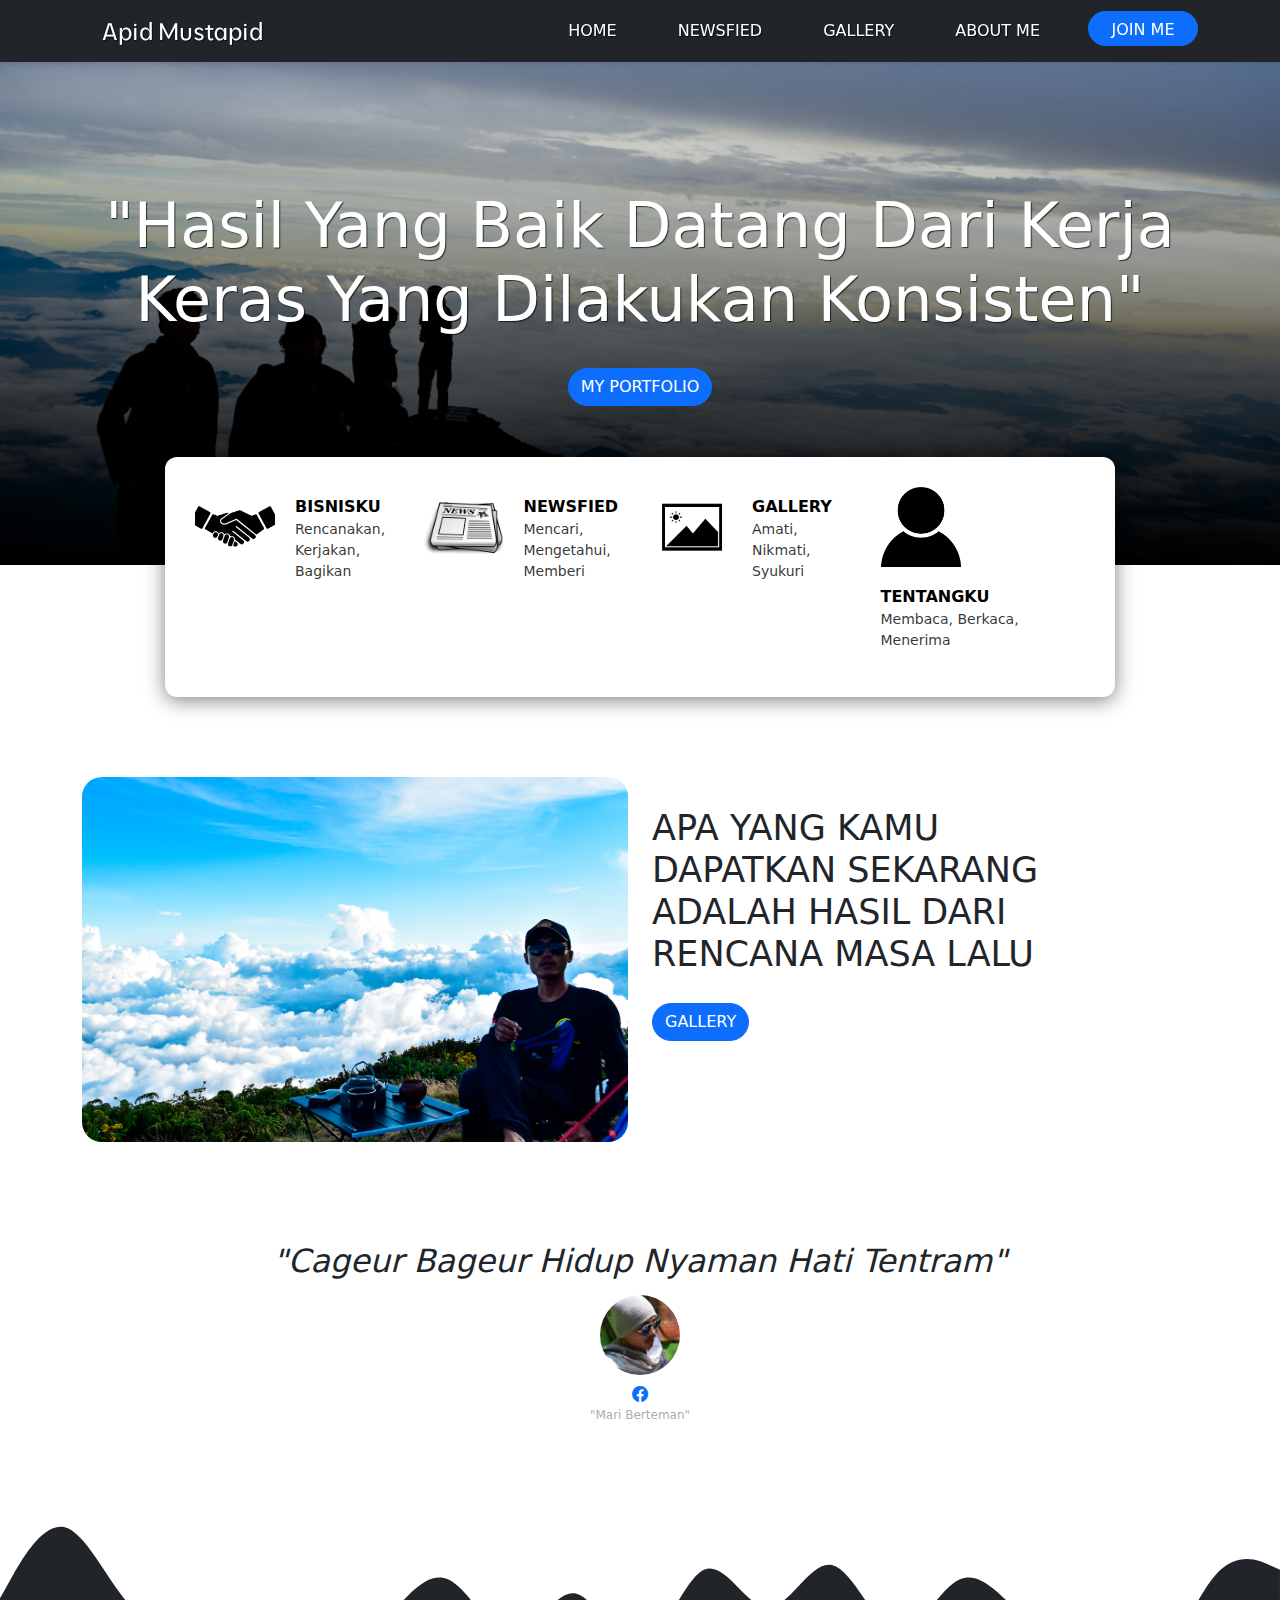
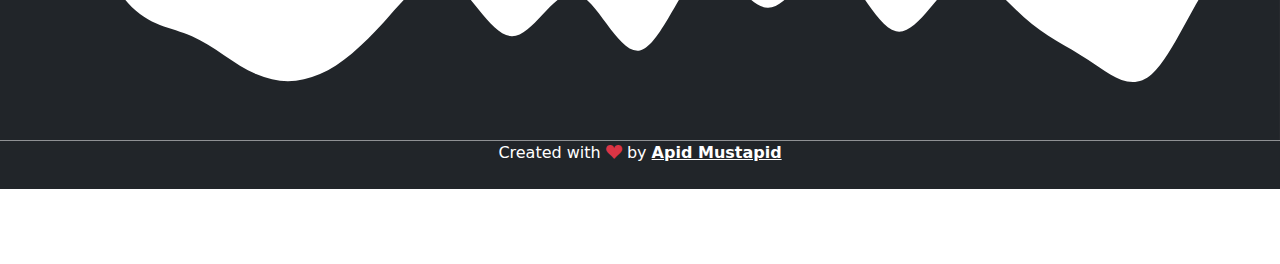
<file: index.html>
<!doctype html>
<html lang="en">
  <head>
    <!-- Required meta tags -->
    <meta charset="utf-8">
    <meta name="viewport" content="width=device-width, initial-scale=1, shrink-to-fit=no">

    <!-- Bootstrap 4 CSS -->
    <link rel="stylesheet" href="https://cdn.jsdelivr.net/npm/bootstrap@4.0.0/dist/css/bootstrap.min.css" integrity="sha384-Gn5384xqQ1aoWXA+058RXPxPg6fy4IWvTNh0E263XmFcJlSAwiGgFAW/dAiS6JXm" crossorigin="anonymous">

    <!-- Bootstrap 5 CSS -->
    <link href="https://cdn.jsdelivr.net/npm/bootstrap@5.0.2/dist/css/bootstrap.min.css" rel="stylesheet" integrity="sha384-EVSTQN3/azprG1Anm3QDgpJLIm9Nao0Yz1ztcQTwFspd3yD65VohhpuuCOmLASjC" crossorigin="anonymous">

    <!-- Bootstrap 5.3 -->
    <link rel="stylesheet" href="https://cdn.jsdelivr.net/npm/bootstrap@5.3.3/dist/css/bootstrap.min.css">
    <link href="https://cdn.jsdelivr.net/npm/bootstrap@5.3.3/dist/css/bootstrap.min.css" rel="stylesheet" integrity="sha384-QWTKZyjpPEjISv5WaRU9OFeRpok6YctnYmDr5pNlyT2bRjXh0JMhjY6hW+ALEwIH" crossorigin="anonymous">
    <!-- Bootsrtap ICON -->
    <link rel="stylesheet" href="https://cdn.jsdelivr.net/npm/bootstrap-icons@1.11.3/font/bootstrap-icons.min.css">

    <!-- My Fonts -->
    <link rel="preconnect" href="https://fonts.googleapis.com">
    <link rel="preconnect" href="https://fonts.gstatic.com" crossorigin>
    <link href="https://fonts.googleapis.com/css2?family=Viga&display=swap" rel="stylesheet">
    <link rel="stylesheet" href="https://fonts.googleapis.com/css2?family=Moderustic:wght@300..800&display=swap">

    <!-- My CSS -->
     <link rel="stylesheet" href="style.css">

    <title>Apid Mustapid</title>
  </head>
  <body>
    <!-- Navbar -->
    <nav class="navbar navbar-expand-lg navbar-dark bg-dark shadow-sm fixed-top">
        <div class="container">
            <a class="navbar-brand" href="#">Apid Mustapid</a>
            <button class="navbar-toggler" type="button" data-toggle="collapse" data-target="#navbarNavAltMarkup" aria-controls="navbarNavAltMarkup" aria-expanded="false" aria-label="Toggle navigation">
            <span class="navbar-toggler-icon"></span>
            </button>
            <div class="collapse navbar-collapse" id="navbarNavAltMarkup">
            <div class="navbar-nav ml-auto">
                <a class="nav-item nav-link active" href="#">Home <span class="sr-only">(current)</span></a>
                <a class="nav-item nav-link" href="#">Newsfied</a>
                <a class="nav-item nav-link" href="gallery/index.html">Gallery</a>
                <a class="nav-item nav-link" href="me/index.html">About Me</a>
                <a class="nav-item tombol-navbar btn btn-primary" href="https://wa.me/625175128687" target="_blank">Join Me</a>
            </div>
            </div>
        </div>
      </nav>
    <!-- Akhir Navbar -->

    <!-- jumbotron -->
    <div class="jumbotron jumbotron-fluid">
        <div class="container">
          <h1 class="display-4">"Hasil Yang <span>Baik</span> Datang Dari Kerja Keras Yang Dilakukan <span>Konsisten"</span></h1>
          <a href="me/index.html" target="_blank" class="btn btn-primary tombol">My Portfolio</a>
        </div>
      </div>
    <!-- akhir jumbotron -->
    <!-- Container -->
     <div class="container">
        <!-- Info panel -->
         <div class="row justify-content-center">
            <div class="col-10 info-panel">
                <div class="row">
                    
                    <div class="col-lg panel-hover">
                      <a class="link-offset-2 link-underline link-underline-opacity-0" href="landing-page-bisnis/index.html" target="_blank">
                        <img src="img/bisnis.png" alt="employee" class="float-left">
                        <h4>Bisnisku</h4>
                        <p>Rencanakan, Kerjakan, Bagikan</p></a>
                    </div>
                    
                    <div class="col-lg panel-hover">
                      <a class="link-offset-2 link-underline link-underline-opacity-0" href="#">
                        <img src="img/belajar.png" alt="hires" class="float-left">
                        <h4>Newsfied</h4>
                        <p>Mencari, Mengetahui, Memberi</p></a>
                    </div>
                    <div class="col-lg panel-hover">
                      <a class="link-offset-2 link-underline link-underline-opacity-0" href="gallery/index.html" target="_blank">
                        <img src="img/hobi.png" alt="security" class="float-left">
                        <h4>Gallery</h4>
                        <p>Amati, Nikmati, Syukuri</p></a>
                    </div>
                    <div class="col-lg panel-hover">
                        <a class="link-offset-2 link-underline link-underline-opacity-0" href="me/index.html" target="_blank"><img src="img/tentang.png" alt="security" class="float-left">
                        <h4>Tentangku</h4>
                        <p>Membaca, Berkaca, Menerima</p></a>
                    </div>
                </div>

            </div>
         </div>
         <!-- Akhir info panel -->
          <!-- Working space -->
           <div class="row workingspace">
            <div class="col-lg-6">
                <img src="img/gallery.jpg" alt="workingspace" class="img-fluid">
            </div>
            <div class="col-lg-5">
                <h3>Apa Yang Kamu <span>Dapatkan</span> Sekarang Adalah Hasil Dari <span>Rencana</span> Masa Lalu</h3>
                <!-- <p>Lorem ipsum, dolor sit amet consectetur adipisicing elit. Vitae aliquid non aut!</p> -->
                <a href="gallery/index.html" target="_blank" class="btn btn-primary tombol gallery">Gallery</a>
            </div>
           </div>
           <!-- Akhir working space -->
           <!-- Testimonial -->
            <section class="testimonial">
                <div class="row justify-content-center">
                    <div class="col-lg-8">
                        <h5>"Cageur Bageur Hidup Nyaman Hati Tentram"</h5>
                    </div>
                </div>

                <div class="row justify-content-center">
                    <div class="col-lg-6 justify-content-center d-flex">
                        <!-- 
                        <figure class="figure">
                            <img src="img/img2.png" class="figure-img img-fluid rounded-circle" alt="testi 2">
                          </figure>  -->
                        <figure class="figure">
                            <a href="https://web.facebook.com/zaedunqoimun99/" target="_blank"><img src="img/me.jpg" class="figure-img img-fluid rounded-circle utama" alt="me"></a>
                            <figcaption class="figure-caption"><h5><a href="https://web.facebook.com/apidmustapid99/"><i class="bi bi-facebook text-blue"></i></a></h5>
                            <p>"Mari Berteman"</p>
                            </figcaption>
                          </figure>
                          <!-- 
                          <figure class="figure">
                            <img src="img/img3.png" class="figure-img img-fluid rounded-circle" alt="testi 3">
                          </figure>  -->
                    </div>
                </div>
            </section>
            <!-- Akhir testimonial -->
     </div>
     <!-- Akhir container -->

     <div>
      <svg xmlns="http://www.w3.org/2000/svg" viewBox="0 0 1440 320"><path fill="#212529" fill-opacity="1" d="M0,160L12,138.7C24,117,48,75,72,80C96,85,120,139,144,165.3C168,192,192,192,216,202.7C240,213,264,235,288,245.3C312,256,336,256,360,245.3C384,235,408,213,432,186.7C456,160,480,128,504,138.7C528,149,552,203,576,202.7C600,203,624,149,648,154.7C672,160,696,224,720,218.7C744,213,768,139,792,128C816,117,840,171,864,170.7C888,171,912,117,936,122.7C960,128,984,192,1008,197.3C1032,203,1056,149,1080,138.7C1104,128,1128,160,1152,181.3C1176,203,1200,213,1224,229.3C1248,245,1272,267,1296,245.3C1320,224,1344,160,1368,133.3C1392,107,1416,117,1428,122.7L1440,128L1440,320L1428,320C1416,320,1392,320,1368,320C1344,320,1320,320,1296,320C1272,320,1248,320,1224,320C1200,320,1176,320,1152,320C1128,320,1104,320,1080,320C1056,320,1032,320,1008,320C984,320,960,320,936,320C912,320,888,320,864,320C840,320,816,320,792,320C768,320,744,320,720,320C696,320,672,320,648,320C624,320,600,320,576,320C552,320,528,320,504,320C480,320,456,320,432,320C408,320,384,320,360,320C336,320,312,320,288,320C264,320,240,320,216,320C192,320,168,320,144,320C120,320,96,320,72,320C48,320,24,320,12,320L0,320Z"></path></svg>
     </div>

     <div>
        <!-- footer -->
    <footer class="bg-dark text-white text-center pb-2">
        <p>Created with <i class="bi bi-suit-heart-fill text-danger"></i> by <a href="https://www.instagram.com/almustafidhi/" target="_blank" class="text-white fw-bold">Apid Mustapid</a></p>
      </footer>
      <!-- akhir footer -->
     </div>


    <!-- Optional JavaScript -->
    <!-- jQuery first, then Popper.js, then Bootstrap JS -->
    <script src="https://code.jquery.com/jquery-3.2.1.slim.min.js" integrity="sha384-KJ3o2DKtIkvYIK3UENzmM7KCkRr/rE9/Qpg6aAZGJwFDMVNA/GpGFF93hXpG5KkN" crossorigin="anonymous"></script>
    <script src="https://cdn.jsdelivr.net/npm/popper.js@1.12.9/dist/umd/popper.min.js" integrity="sha384-ApNbgh9B+Y1QKtv3Rn7W3mgPxhU9K/ScQsAP7hUibX39j7fakFPskvXusvfa0b4Q" crossorigin="anonymous"></script>
    <script src="https://cdn.jsdelivr.net/npm/bootstrap@4.0.0/dist/js/bootstrap.min.js" integrity="sha384-JZR6Spejh4U02d8jOt6vLEHfe/JQGiRRSQQxSfFWpi1MquVdAyjUar5+76PVCmYl" crossorigin="anonymous"></script>
    <!-- Script bootstrap 5 -->
    <script src="https://cdn.jsdelivr.net/npm/bootstrap@5.0.2/dist/js/bootstrap.bundle.min.js" integrity="sha384-MrcW6ZMFYlzcLA8Nl+NtUVF0sA7MsXsP1UyJoMp4YLEuNSfAP+JcXn/tWtIaxVXM" crossorigin="anonymous"></script>
    <script src="https://cdn.jsdelivr.net/npm/bootstrap@5.3.3/dist/js/bootstrap.bundle.min.js" integrity="sha384-YvpcrYf0tY3lHB60NNkmXc5s9fDVZLESaAA55NDzOxhy9GkcIdslK1eN7N6jIeHz" crossorigin="anonymous"></script>
    <!-- Bootstrap 5.3 -->
    <script src="https://cdn.jsdelivr.net/npm/bootstrap@5.3.3/dist/js/bootstrap.bundle.min.js"></script>
  </body>
</html>
</file>
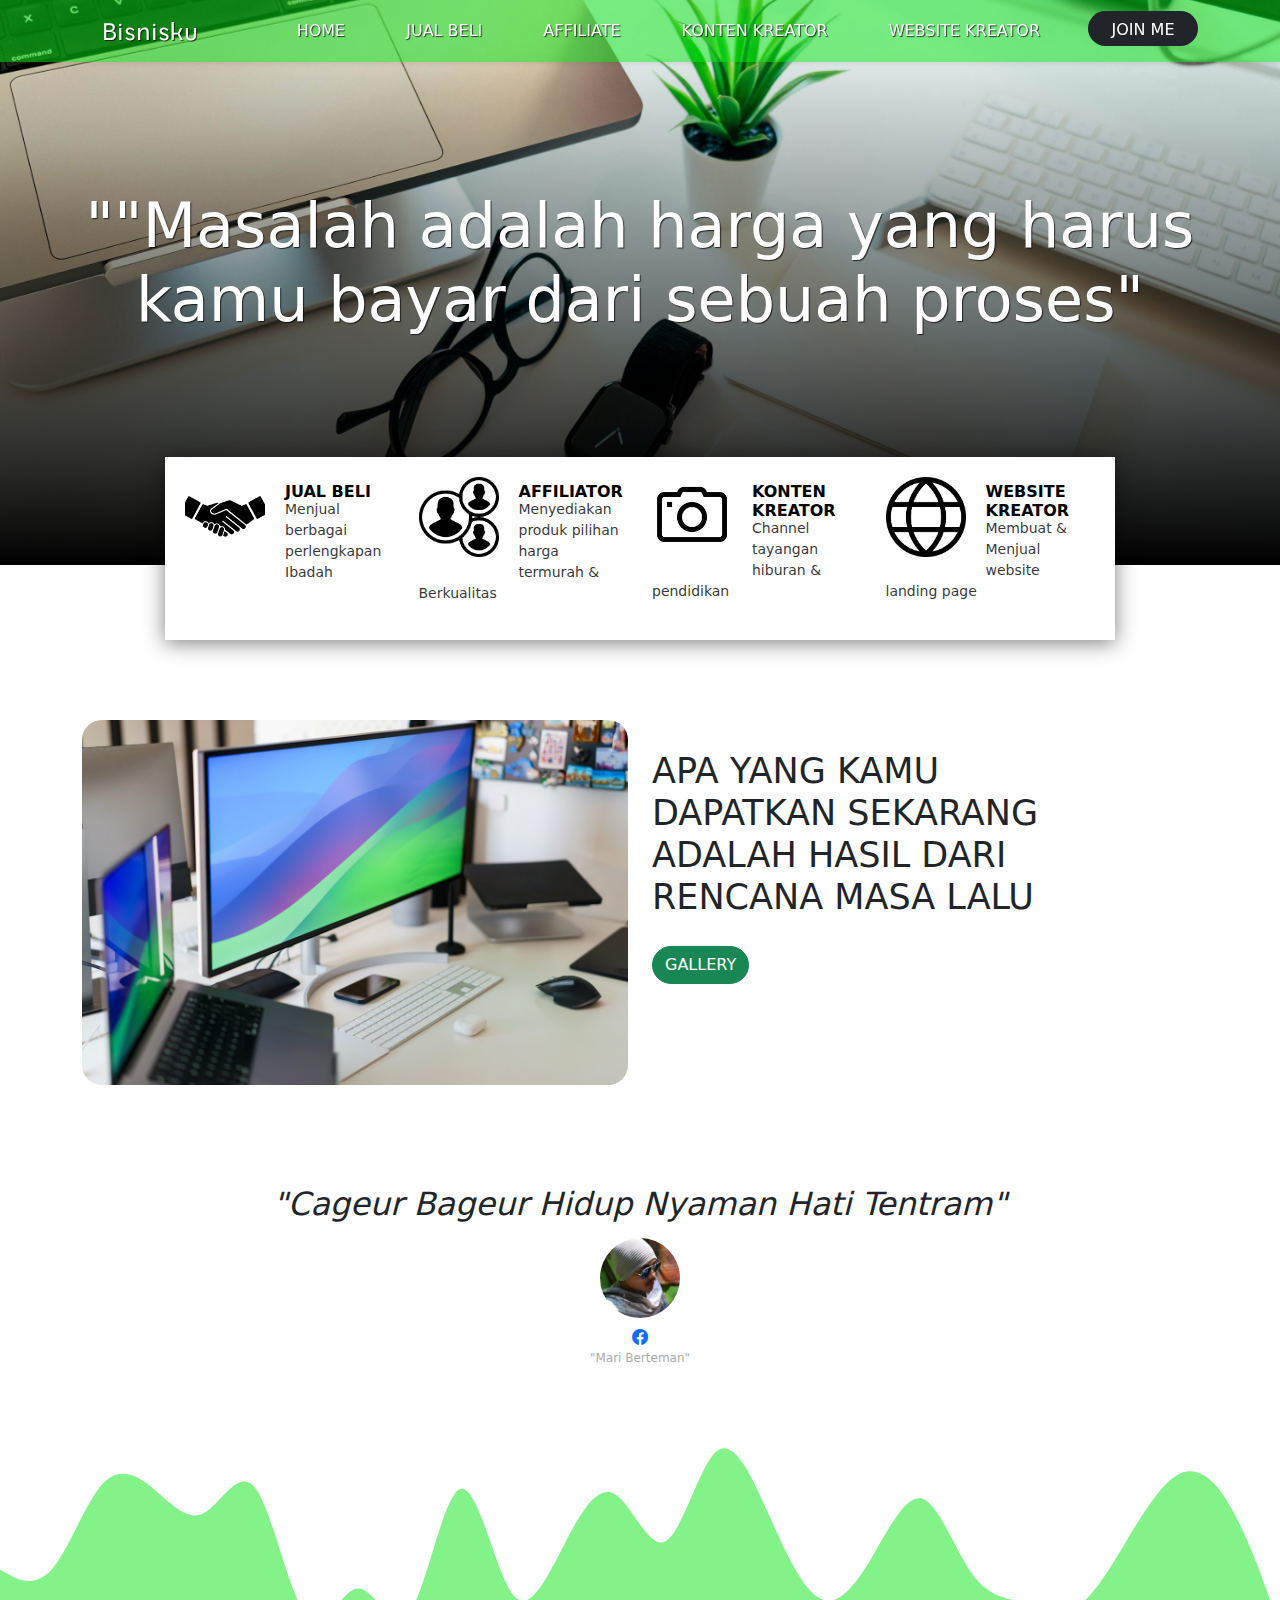
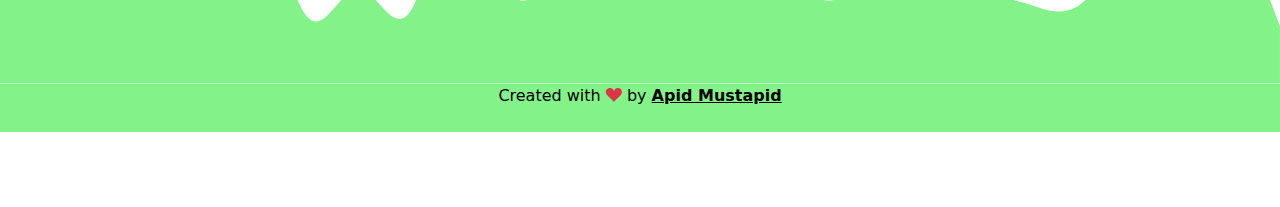
<file: landing-page-bisnis/index.html>
<!doctype html>
<html lang="en">
  <head>
    <!-- Required meta tags -->
    <meta charset="utf-8">
    <meta name="viewport" content="width=device-width, initial-scale=1, shrink-to-fit=no">

    <!-- Bootstrap 4 CSS -->
    <link rel="stylesheet" href="https://cdn.jsdelivr.net/npm/bootstrap@4.0.0/dist/css/bootstrap.min.css" integrity="sha384-Gn5384xqQ1aoWXA+058RXPxPg6fy4IWvTNh0E263XmFcJlSAwiGgFAW/dAiS6JXm" crossorigin="anonymous">

    <!-- Bootstrap 5 CSS -->
    <link href="https://cdn.jsdelivr.net/npm/bootstrap@5.0.2/dist/css/bootstrap.min.css" rel="stylesheet" integrity="sha384-EVSTQN3/azprG1Anm3QDgpJLIm9Nao0Yz1ztcQTwFspd3yD65VohhpuuCOmLASjC" crossorigin="anonymous">

    <!-- Bootstrap 5.3 -->
    <link rel="stylesheet" href="https://cdn.jsdelivr.net/npm/bootstrap@5.3.3/dist/css/bootstrap.min.css">
    <link href="https://cdn.jsdelivr.net/npm/bootstrap@5.3.3/dist/css/bootstrap.min.css" rel="stylesheet" integrity="sha384-QWTKZyjpPEjISv5WaRU9OFeRpok6YctnYmDr5pNlyT2bRjXh0JMhjY6hW+ALEwIH" crossorigin="anonymous">
    <!-- Bootsrtap ICON -->
    <link rel="stylesheet" href="https://cdn.jsdelivr.net/npm/bootstrap-icons@1.11.3/font/bootstrap-icons.min.css">

    <!-- My Fonts -->
    <link rel="preconnect" href="https://fonts.googleapis.com">
    <link rel="preconnect" href="https://fonts.gstatic.com" crossorigin>
    <link href="https://fonts.googleapis.com/css2?family=Viga&display=swap" rel="stylesheet">
    <link rel="stylesheet" href="https://fonts.googleapis.com/css2?family=Moderustic:wght@300..800&display=swap">

    <!-- My CSS -->
     <link rel="stylesheet" href="style.css">

    <title>Bisnisku</title>
  </head>
  <body>
    <!-- Navbar -->
    <nav class="navbar navbar-expand-lg bg-violet p-2 text-white bg-opacity-50 shadow-sm fixed-top">
        <div class="container">
            <a class="navbar-brand" href="#">Bisnisku</a>
            <button class="navbar-toggler" type="button" data-toggle="collapse" data-target="#navbarNavAltMarkup" aria-controls="navbarNavAltMarkup" aria-expanded="false" aria-label="Toggle navigation">
            <span class="navbar-toggler-icon"></span>
            </button>
            <div class="collapse navbar-collapse" id="navbarNavAltMarkup">
            <div class="navbar-nav ml-auto">
                <a class="nav-item nav-link active" href="#">Home <span class="sr-only">(current)</span></a>
                <a class="nav-item nav-link" href="#">Jual Beli</a>
                <a class="nav-item nav-link" href="gallery/index.html">Affiliate</a>
                <a class="nav-item nav-link" href="me/index.html">Konten Kreator</a>
                <a class="nav-item nav-link" href="me/index.html">Website Kreator</a>
                <a class="nav-item tombol-navbar btn bg-dark text-white" href="https://wa.me/625175128687" target="_blank">Join Me</a>
            </div>
            </div>
        </div>
      </nav>
    <!-- Akhir Navbar -->

    <!-- jumbotron -->
    <div class="jumbotron jumbotron-fluid">
        <div class="container">
          <h1 class="display-4">""Masalah adalah <span>harga</span> yang harus kamu bayar dari sebuah <span>proses</span>"</h1>
        </div>
      </div>
    <!-- akhir jumbotron -->
    <!-- Container -->
     <div class="container">
        <!-- Info panel -->
         <div class="row justify-content-center">
            <div class="col-10 info-panel">
                <div class="row">
                    
                    <div class="col-lg panel-hover">
                      <a class="link-offset-2 link-underline link-underline-opacity-0" href="#">
                        <img src="img/bisnis.png" alt="employee" class="float-left">
                        <h4>Jual Beli</h4>
                        <p>Menjual berbagai perlengkapan Ibadah</p></a>
                    </div>
                    
                    <div class="col-lg panel-hover">
                      <a class="link-offset-2 link-underline link-underline-opacity-0" href="#">
                        <img src="img/affiliate.png" alt="hires" class="float-left">
                        <h4>Affiliator</h4>
                        <p>Menyediakan produk pilihan harga termurah & Berkualitas</p></a>
                    </div>
                    <div class="col-lg panel-hover">
                      <a class="link-offset-2 link-underline link-underline-opacity-0" href="#" target="_blank">
                        <img src="img/konten-kreator.png" alt="security" class="float-left">
                        <h4>Konten Kreator</h4>
                        <p>Channel tayangan hiburan & pendidikan</p></a>
                    </div>
                    <div class="col-lg panel-hover">
                        <a class="link-offset-2 link-underline link-underline-opacity-0" href="#" target="_blank"><img src="img/website.png" alt="security" class="float-left">
                        <h4>Website Kreator</h4>
                        <p>Membuat & Menjual website landing page</p></a>
                    </div>
                </div>

            </div>
         </div>
         <!-- Akhir info panel -->
          <!-- Working space -->
           <div class="row workingspace">
            <div class="col-lg-6">
                <img src="img/2.jpg" alt="workingspace" class="img-fluid">
            </div>
            <div class="col-lg-5">
                <h3>Apa Yang Kamu <span>Dapatkan</span> Sekarang Adalah Hasil Dari <span>Rencana</span> Masa Lalu</h3>
                <!-- <p>Lorem ipsum, dolor sit amet consectetur adipisicing elit. Vitae aliquid non aut!</p> -->
                <a href="../gallery/index.html" target="_blank" class="btn btn-success tombol gallery">Gallery</a>
            </div>
           </div>
           <!-- Akhir working space -->
           <!-- Testimonial -->
            <section class="testimonial">
                <div class="row justify-content-center">
                    <div class="col-lg-8">
                        <h5>"Cageur Bageur Hidup Nyaman Hati Tentram"</h5>
                    </div>
                </div>

                <div class="row justify-content-center">
                    <div class="col-lg-6 justify-content-center d-flex">
                        <!-- 
                        <figure class="figure">
                            <img src="img/img2.png" class="figure-img img-fluid rounded-circle" alt="testi 2">
                          </figure>  -->
                        <figure class="figure">
                            <a href="https://web.facebook.com/zaedunqoimun99/" target="_blank"><img src="img/me.jpg" class="figure-img img-fluid rounded-circle utama" alt="me"></a>
                            <figcaption class="figure-caption"><h5><a href="https://web.facebook.com/apidmustapid99/"><i class="bi bi-facebook text-blue"></i></a></h5>
                            <p>"Mari Berteman"</p>
                            </figcaption>
                          </figure>
                          <!-- 
                          <figure class="figure">
                            <img src="img/img3.png" class="figure-img img-fluid rounded-circle" alt="testi 3">
                          </figure>  -->
                    </div>
                </div>
            </section>
            <!-- Akhir testimonial -->
     </div>
     <!-- Akhir container -->

    <div>
      <svg xmlns="http://www.w3.org/2000/svg" viewBox="0 0 1440 320"><path fill="#83F389" fill-opacity="1" d="M0,192L9.6,197.3C19.2,203,38,213,58,192C76.8,171,96,117,115,96C134.4,75,154,85,173,101.3C192,117,211,139,230,128C249.6,117,269,75,288,101.3C307.2,128,326,224,346,245.3C364.8,267,384,213,403,213.3C422.4,213,442,267,461,240C480,213,499,107,518,101.3C537.6,96,557,192,576,218.7C595.2,245,614,203,634,165.3C652.8,128,672,96,691,106.7C710.4,117,730,171,749,160C768,149,787,75,806,58.7C825.6,43,845,85,864,128C883.2,171,902,213,922,224C940.8,235,960,213,979,181.3C998.4,149,1018,107,1037,112C1056,117,1075,171,1094,197.3C1113.6,224,1133,224,1152,229.3C1171.2,235,1190,245,1210,234.7C1228.8,224,1248,192,1267,160C1286.4,128,1306,96,1325,85.3C1344,75,1363,85,1382,117.3C1401.6,149,1421,203,1430,229.3L1440,256L1440,320L1430.4,320C1420.8,320,1402,320,1382,320C1363.2,320,1344,320,1325,320C1305.6,320,1286,320,1267,320C1248,320,1229,320,1210,320C1190.4,320,1171,320,1152,320C1132.8,320,1114,320,1094,320C1075.2,320,1056,320,1037,320C1017.6,320,998,320,979,320C960,320,941,320,922,320C902.4,320,883,320,864,320C844.8,320,826,320,806,320C787.2,320,768,320,749,320C729.6,320,710,320,691,320C672,320,653,320,634,320C614.4,320,595,320,576,320C556.8,320,538,320,518,320C499.2,320,480,320,461,320C441.6,320,422,320,403,320C384,320,365,320,346,320C326.4,320,307,320,288,320C268.8,320,250,320,230,320C211.2,320,192,320,173,320C153.6,320,134,320,115,320C96,320,77,320,58,320C38.4,320,19,320,10,320L0,320Z"></path></svg>
    </div>

     <div>
        <!-- footer -->
    <footer class="bg-dark text-black text-center pb-2 footer">
        <p>Created with <i class="bi bi-suit-heart-fill text-danger"></i> by <a href="https://www.instagram.com/almustafidhi/" target="_blank" class="text-black fw-bold">Apid Mustapid</a></p>
      </footer>
      <!-- akhir footer -->
     </div>


    <!-- Optional JavaScript -->
    <!-- jQuery first, then Popper.js, then Bootstrap JS -->
    <script src="https://code.jquery.com/jquery-3.2.1.slim.min.js" integrity="sha384-KJ3o2DKtIkvYIK3UENzmM7KCkRr/rE9/Qpg6aAZGJwFDMVNA/GpGFF93hXpG5KkN" crossorigin="anonymous"></script>
    <script src="https://cdn.jsdelivr.net/npm/popper.js@1.12.9/dist/umd/popper.min.js" integrity="sha384-ApNbgh9B+Y1QKtv3Rn7W3mgPxhU9K/ScQsAP7hUibX39j7fakFPskvXusvfa0b4Q" crossorigin="anonymous"></script>
    <script src="https://cdn.jsdelivr.net/npm/bootstrap@4.0.0/dist/js/bootstrap.min.js" integrity="sha384-JZR6Spejh4U02d8jOt6vLEHfe/JQGiRRSQQxSfFWpi1MquVdAyjUar5+76PVCmYl" crossorigin="anonymous"></script>
    <!-- Script bootstrap 5 -->
    <script src="https://cdn.jsdelivr.net/npm/bootstrap@5.0.2/dist/js/bootstrap.bundle.min.js" integrity="sha384-MrcW6ZMFYlzcLA8Nl+NtUVF0sA7MsXsP1UyJoMp4YLEuNSfAP+JcXn/tWtIaxVXM" crossorigin="anonymous"></script>
    <script src="https://cdn.jsdelivr.net/npm/bootstrap@5.3.3/dist/js/bootstrap.bundle.min.js" integrity="sha384-YvpcrYf0tY3lHB60NNkmXc5s9fDVZLESaAA55NDzOxhy9GkcIdslK1eN7N6jIeHz" crossorigin="anonymous"></script>
    <!-- Bootstrap 5.3 -->
    <script src="https://cdn.jsdelivr.net/npm/bootstrap@5.3.3/dist/js/bootstrap.bundle.min.js"></script>
  </body>
</html>
</file>
<file: style.css>
/* Navbar */
.navbar {
    position: fixed;
    z-index: 9999;
}
.navbar-brand {
    font-family: Moderustic;
    font-size: 24px;
}

.container .navbar-brand {
    margin-left: 20px;
}


.nav-link {
    text-transform: uppercase;
    margin-left: 5px;
}

.nav-link:hover::after {
        content: '';
        display: block;
        border-bottom: 3px solid #ffffff;
        width: 5%;
        margin-left: 10px;
        padding-bottom: 5px;
        margin-bottom: -8px;
    }

    .tombol-navbar {
        text-transform: uppercase;
        border-radius: 20px;
        width: 110px;
        height: 35px;
        margin: auto;
        margin-bottom: 5px;
    }

/* jumbotron */
.jumbotron {
    background-image: url(img/header.jpg);
    background-size: cover;
    height: 540px;
    text-align: center;
    position: relative;
}

.jumbotron .container {
    z-index: 1;
    position: relative;
}

.jumbotron::after {
    content: '';
    display: block;
    width: 100%;
    height: 80%;
    background-image: linear-gradient(to top, rgba(0,0,0,1), rgba(0,0,0,0));
    position: absolute;
    bottom: 0;
}

.jumbotron .display-4 {
    color: white;
    margin-top: 100px;
    font-weight: 200;
    text-shadow: 1px 1px 1px rgba(0, 0, 0, 0.7);
    font-size: 40px;
    margin-bottom: 30px;
}

.jumbotron .display-4 span {
    font-weight: 500;
}

/* Info panel */
.info-panel {
    box-shadow: 0 3px 20px rgba(0, 0, 0, 0.5);
    border-radius: 12px;
    margin-top: -110px;
    background-color: white;
    padding: 30px;
}

.panel-hover:hover {
    transition: 0.5s;
    transform: scale(1.05);
    border-radius: 20px;
    z-index: 2;
    background-color: lightblue;
    cursor: pointer;
}

.info-panel img {
    width: 50px;
    height: 50px;
    margin-right: 20px;
    margin-bottom: 10px;
}
.info-panel h4 {
    font-size: 16px;
    color: black;
    text-transform: uppercase;
    font-weight: bold;
    margin-top: 10px;
}
.info-panel p {
    font-size: 14px;
    color: rgba(0, 0, 0, 0.8);
    margin-top: -5px;
    font-weight: 200;
}

/* Working space */
.workingspace {
    margin-top: 80px;
    text-align: center;
}

.workingspace img {
    border-radius: 20px;
}

.workingspace img:hover {
    transition: 0.5s;
    transform: scale(1.05);
    border-radius: 20px;
    z-index: 2;
    cursor: pointer;
}

.workingspace h3 {
    font-size: 26px;
    font-weight: 200;
    text-transform: uppercase;
    margin-top: 30px;
}
.workingspace h3 span {
    font-weight: 500;
}
.workingspace p {
    font-size: 18px;
    font-weight: 200;
    color: #acacac;
    margin: 30px 0;
}

.gallery {
    margin-top: 20px;
}

/* Testimonial */
.testimonial {
    margin-top: 100px;
}

.testimonial h5 {
    text-align: center;
    font-weight: 200;
    font-style: italic;
    font-size: 24px;
    margin-bottom: 10px;
}

.testimonial figure img {
    width: 60px;
    margin: 20px 10px 10px;
    opacity: 0.6;
}

.testimonial figure img.utama {
    width: 80px;
    opacity: 1;
    margin-top: 5px;
}

.testimonial figure h5 {
    font-size: 16px;
    font-weight: bold;
    font-style: normal;
    color: #1c2c5d;
}
.testimonial figure p {
    font-size: 12px;
    color: #acacac;
    margin-top: -8px;
}

.testimonial figcaption {
    text-align: center;
}


/* Utility (semuanya) */
.tombol {
    text-transform: uppercase;
    border-radius: 40px;
}


/* DEKSTOP VERSION */
@media (min-width: 992px) {
    .navbar-brand, .nav-link {
        color: white !important;
        text-shadow: 1px 1px 1px rgba(0, 0, 0, 0.7);
    }

    .nav-link {
        text-transform: uppercase;
        margin-right: 40px;
    }

    .nav-link:hover::after {
        content: '';
        display: block;
        border-bottom: 3px solid #ffffff;
        width: 50%;
        margin: auto;
        padding-bottom: 5px;
        margin-bottom: -8px;
    }

    .jumbotron {
        margin-top: -75px;
        height: 640px;
    }

    .jumbotron img {
        background-size: 100%;
    }

    /* Info panel */
    .jumbotron .info-panel {
        padding: 50px;
    }

    .info-panel img {
        width: 80px;
        height: 80px;
        margin-right: 20px;
        margin-bottom: 20px;
    }
    .info-panel {
        margin-top: -140px;
    }

    .jumbotron .display-4 {
        margin-top: 200px;
        font-size: 62px;
    }

    /* Working space */
    .workingspace {
        text-align: left;
    }

    .workingspace h3 {
        font-size: 35px;
        font-weight: 200;
        text-transform: uppercase;
        margin-top: 30px;
    }
    /* Testimonial */
    .testimonial h5 {
        font-size: 32px;
    }

}
</file>
<file: landing-page-bisnis/style.css>
/* Navbar */
.navbar {
    position: fixed;
    z-index: 9999;
    background-color: rgba(8, 231, 19, 0.5);
}
.navbar-brand {
    font-family: Moderustic;
    font-size: 24px;
    color: white;
}

.container .navbar-brand {
    margin-left: 20px;
}


.nav-link {
    text-transform: uppercase;
    margin-left: 5px;
    color: white;
}

.nav-link:hover::after {
        content: '';
        display: block;
        border-bottom: 3px solid #ffffff;
        width: 5%;
        margin-left: 10px;
        padding-bottom: 5px;
        margin-bottom: -8px;
    }

.tombol-navbar {
        text-transform: uppercase;
        border-radius: 20px;
        width: 110px;
        height: 35px;
        margin: auto;
        margin-bottom: 5px;
        background-color: white;
    }

.tombol-navbar:hover::after {
    content: '';
        display: block;
        border-bottom: 3px solid #ffffff;
        width: 50%;
        margin: auto;
        padding-bottom: 5px;
        margin-bottom: -8px;
}

/* jumbotron */
.jumbotron {
    background-image: url(img/1.jpg);
    background-size: cover;
    height: 540px;
    text-align: center;
    position: relative;
    
}

.jumbotron .container {
    z-index: 1;
    position: relative;
}

.jumbotron::after {
    content: '';
    display: block;
    width: 100%;
    height: 80%;
    background-image: linear-gradient(to top, rgba(0,0,0,1), rgba(0,0,0,0));
    position: absolute;
    bottom: 0;
}

.jumbotron .display-4 {
    color: white;
    margin-top: 180px;
    font-weight: 200;
    text-shadow: 1px 1px 1px rgba(0, 0, 0, 0.7);
    font-size: 40px;
    margin-bottom: 30px;
}

.jumbotron .display-4 span {
    font-weight: 500;
}

/* Info panel */
.info-panel {
    box-shadow: 0 3px 20px rgba(0, 0, 0, 0.5);
    border-radius: 0px;
    margin-top: -110px;
    background-color: white;
    padding: 20px;
}

.panel-hover:hover {
    transition: 0.5s;
    transform: skew(1);
    border-radius: 0px;
    z-index: 2;
    background-color: rgba(8, 231, 19, 0.5);
    cursor: pointer;
}

.info-panel img {
    width: 50px;
    height: 50px;
    margin-right: 20px;
    margin-bottom: 10px;
}
.info-panel h4 {
    font-size: 16px;
    color: black;
    text-transform: uppercase;
    font-weight: bold;
    margin-top: 5px;
}
.info-panel p {
    font-size: 14px;
    color: rgba(0, 0, 0, 0.8);
    margin-top: -10px;
    font-weight: 200;
}

/* Working space */
.workingspace {
    margin-top: 80px;
    text-align: center;
}

.workingspace img {
    border-radius: 20px;
}

.workingspace img:hover {
    transition: 0.5s;
    transform: scale(1.05);
    border-radius: 20px;
    z-index: 2;
    cursor: pointer;
}

.workingspace h3 {
    font-size: 26px;
    font-weight: 200;
    text-transform: uppercase;
    margin-top: 30px;
}
.workingspace h3 span {
    font-weight: 500;
}
.workingspace p {
    font-size: 18px;
    font-weight: 200;
    color: #acacac;
    margin: 30px 0;
}

.gallery {
    margin-top: 20px;
}

/* Testimonial */
.testimonial {
    margin-top: 100px;
}

.testimonial h5 {
    text-align: center;
    font-weight: 200;
    font-style: italic;
    font-size: 24px;
    margin-bottom: 10px;
}

.testimonial figure img {
    width: 60px;
    margin: 20px 10px 10px;
    opacity: 0.6;
}

.testimonial figure img.utama {
    width: 80px;
    opacity: 1;
    margin-top: 5px;
}

.testimonial figure h5 {
    font-size: 16px;
    font-weight: bold;
    font-style: normal;
    color: #1c2c5d;
}
.testimonial figure p {
    font-size: 12px;
    color: #acacac;
    margin-top: -8px;
}

.testimonial figcaption {
    text-align: center;
}


/* Utility (semuanya) */
.tombol {
    text-transform: uppercase;
    border-radius: 40px;
}

.footer {
    background-color: #83F389 !important;
}


/* DEKSTOP VERSION */
@media (min-width: 992px) {
    .navbar-brand, .nav-link {
        color: white !important;
        text-shadow: 1px 1px 1px rgba(0, 0, 0, 0.7);
    }

    .nav-link {
        text-transform: uppercase;
        margin-right: 40px;
    }

    .nav-link:hover::after {
        content: '';
        display: block;
        border-bottom: 3px solid #ffffff;
        width: 50%;
        margin: auto;
        padding-bottom: 5px;
        margin-bottom: -8px;
    }

    .jumbotron {
        margin-top: -75px;
        height: 640px;
    }

    .jumbotron img {
        background-size: 100%;
    }

    /* Info panel */
    .jumbotron .info-panel {
        padding: 50px;
    }

    .info-panel img {
        width: 80px;
        height: 80px;
        margin-right: 20px;
        margin-bottom: 20px;
    }
    .info-panel {
        margin-top: -140px;
    }

    .jumbotron .display-4 {
        margin-top: 200px;
        font-size: 62px;
    }

    /* Working space */
    .workingspace {
        text-align: left;
    }

    .workingspace h3 {
        font-size: 35px;
        font-weight: 200;
        text-transform: uppercase;
        margin-top: 30px;
    }
    /* Testimonial */
    .testimonial h5 {
        font-size: 32px;
    }

}
</file>
